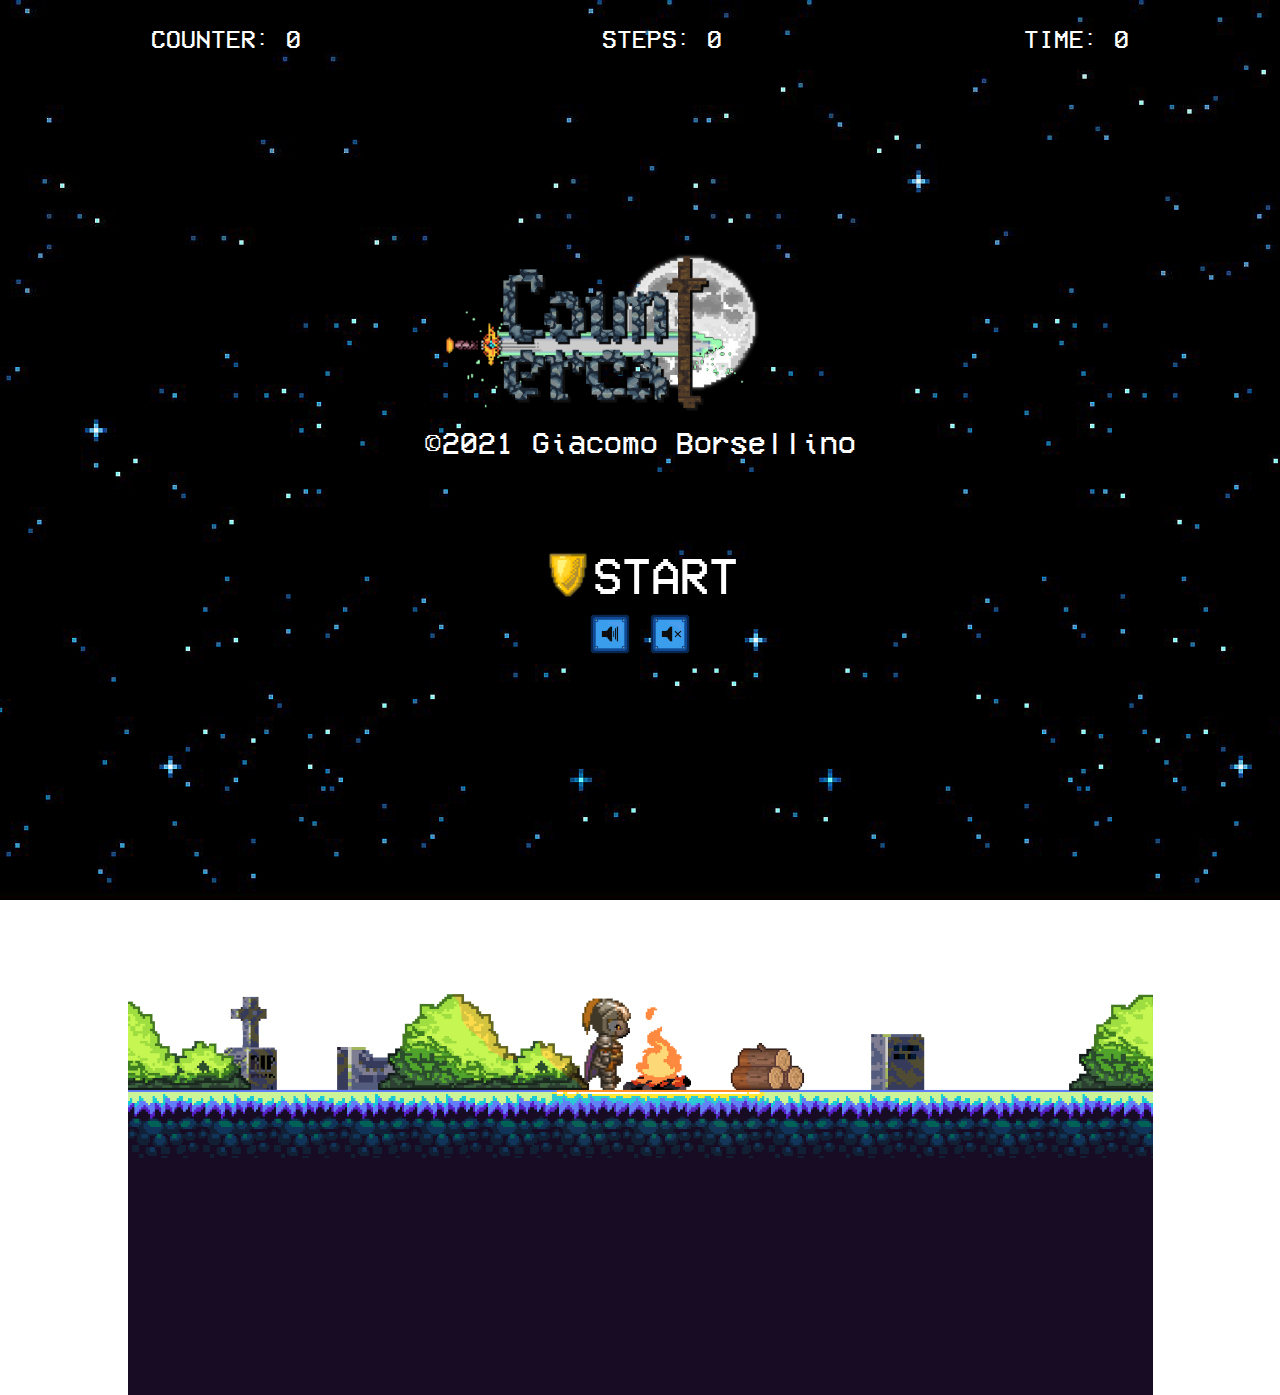
<file: index.html>
<!DOCTYPE html>
<html lang="en">
    <head>
        <meta charset="UTF-8"/>
        <link rel="stylesheet" href="style.css">
        <link rel="icon" href="images/flavicon.png">     
        <title>CountErcat</title>   
        <meta name="viewport" content="width=device-width, initial-scale=1.0">
    </head>
    <body>
        <!-- HUD -->
        <div class="hud">
            <p>
                COUNTER: 0
            </p>
            <p>
                STEPS: 0
            </p>
            <p>
                TIME: 0
            </p>
        </div>

        <!-- LOGO -->
        <div class="logo">            
            <div>
            <img src="images/logo.png" alt="CountErcat">            
            <a href="https://it.linkedin.com/in/giacomo-borsellino-4039071b7" target="_blank"><p>©2021 Giacomo Borsellino</p></a>
            </div>
        </div>

        <!-- START -->
        <div class="start">
            <a href="pages/scroll.html"><img src="images/shield.png" alt="shield"/></a>
            <a href="pages/scroll.html"><p> START</p></a>        
        </div>
        
        <!-- AUDIO -->
        <div class="audioBut">
        <img onclick="playAudio()" src="images/volumeUp.png" alt="audio up"/>
        <img onclick="pauseAudio()" src="images/volumeDown.png" alt="audio down"/>
        <audio id="audio" class="audio" src="sound/chrono.ogg" loop autoplay></audio>
        </div>

        <!-- FLOOR -->
        <div class="floor">
            <img src="images/floor.png" alt="floor"/>
        </div>

        <!-- SCRIPT -->
        <script src="js/autoplay.js"></script>

        <!-- If you've come this far, let me tell you something: you are a beautiful person :) -->
    </body>
</html>
</file>
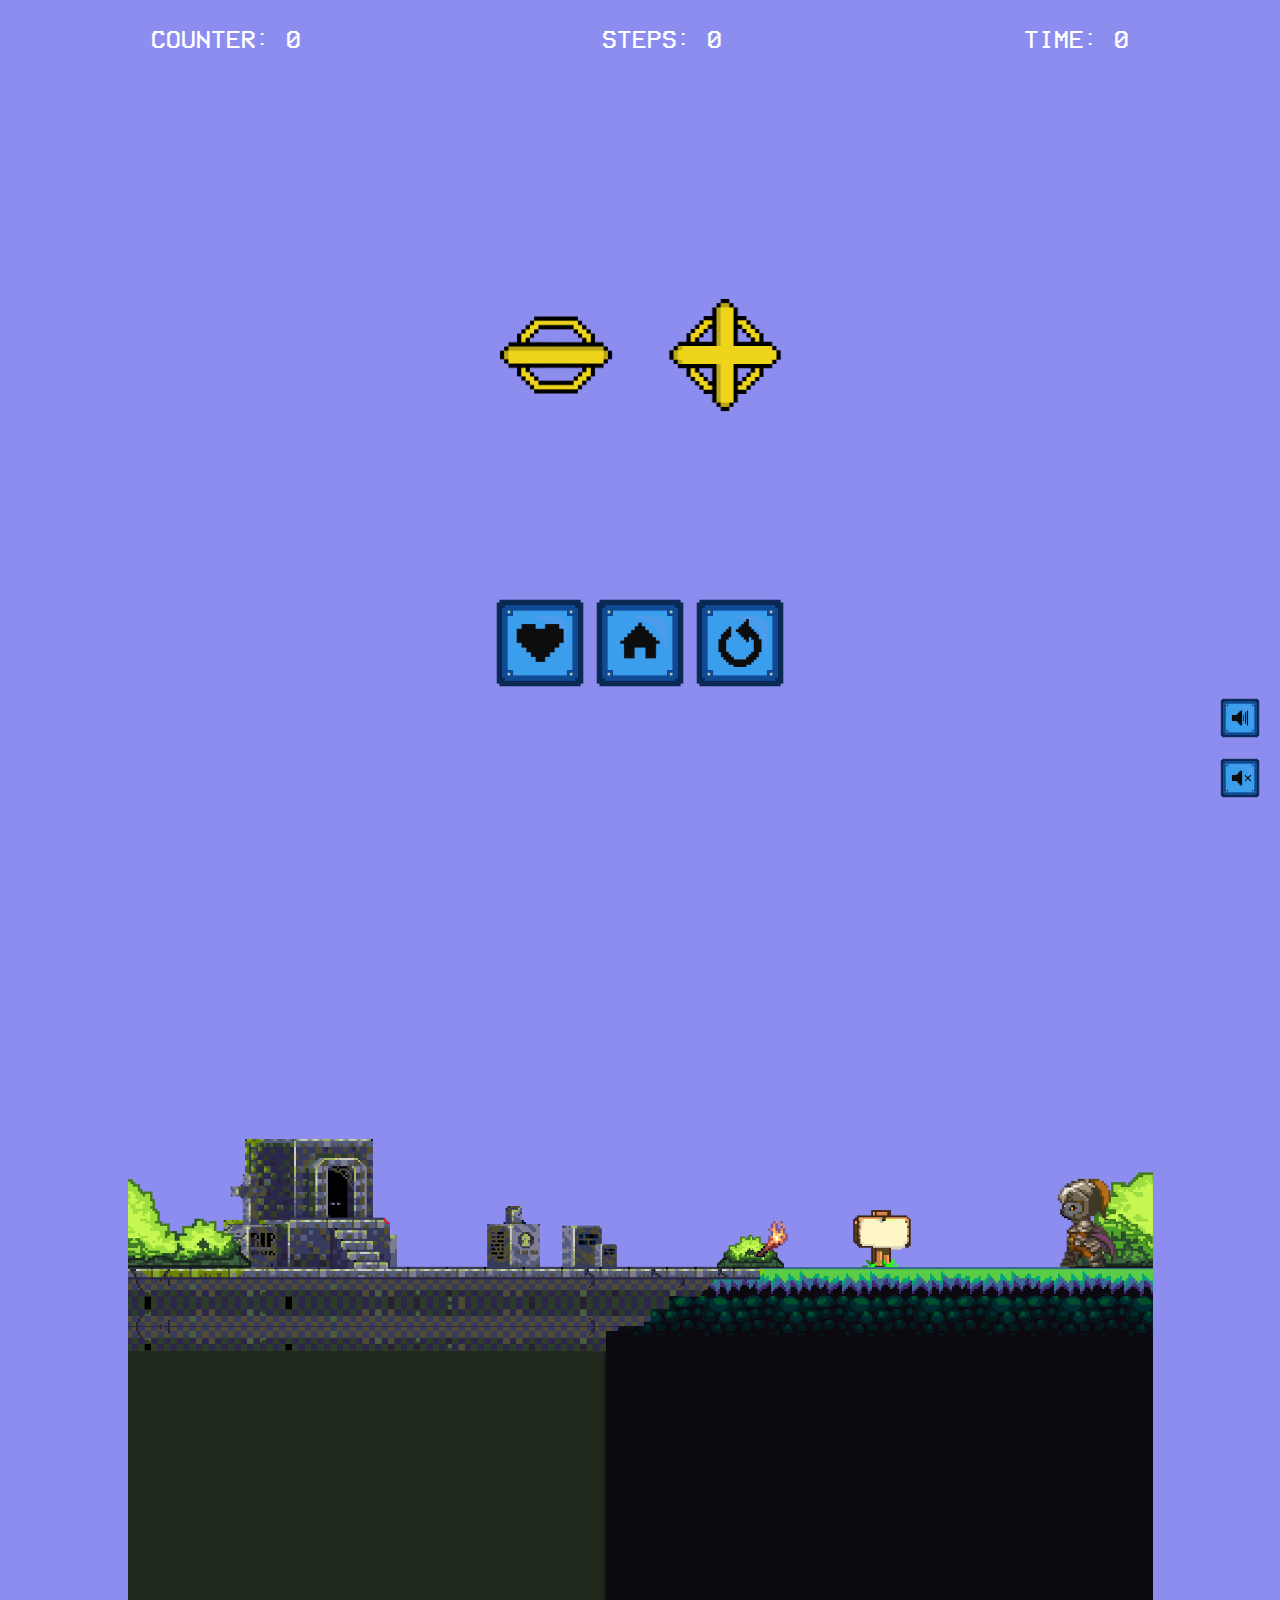
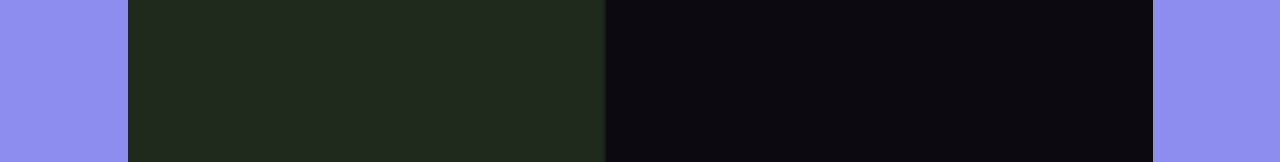
<file: pages/game.html>
<!DOCTYPE html>
<html lang="en">
    <head>
        <meta charset="UTF-8"/>
        <link rel="stylesheet" href="../css/styleGame.css">
        <link rel="icon" href="../images/flavicon.png">     
        <title>CountErcat</title>   
        <meta name="viewport" content="width=device-width, initial-scale=1.0">
    </head>
    <body>
        <!-- HUD -->
        <div class="hud">
            <p class="counter">
                COUNTER: 0
            </p>
            <p class="world">
                STEPS: 0
            </p>
            <p class="timer">
                TIME: 0
            </p>
        </div>

        <!-- BUTTONS -->
        <div class="button">            
            <div>
            <img id="plus" src="../images/meno.png" alt="minus">     
            <img id="minus" src="../images/più.png" alt="plus">     
            </div>
        </div>

        <!-- COIN -->
        <div class="coin">
            <a href="https://it.linkedin.com/in/giacomo-borsellino-4039071b7" target="_blank"><img class="theme" src="../images/heart.png" alt="LinkedIn"/></a>
            <a href="../index.html"><img class="coins" src="../images/coin.png" alt="home"/></a>
            <img class="reset" src="../images/reset.png" alt="reset"/>
        </div>

        <!-- AUDIO -->
        <div class="audioBut">
        <img onclick="playAudio()" src="../images/volumeUp.png" alt="audio up"/>
        <img onclick="pauseAudio()" src="../images/volumeDown.png" alt="audio down"/>
        <audio id="audio" class="audio" src="../sound/chrono3.ogg" loop autoplay></audio>    
        </div>

        <!-- FLOOR -->
        <div class="floor">
            <img src="../images/floor1.png" alt="floor"/>
        </div>

 

        <!-- SCRIPT -->
        <script src="../js/count.js"></script>
        <script src="../js/timer.js"></script>
        <script src="../js/reset.js"></script>
        <script src="../js/daylight.js"></script>
        <script src="../js/autoplay.js"></script>
    </body>
</html>
</file>
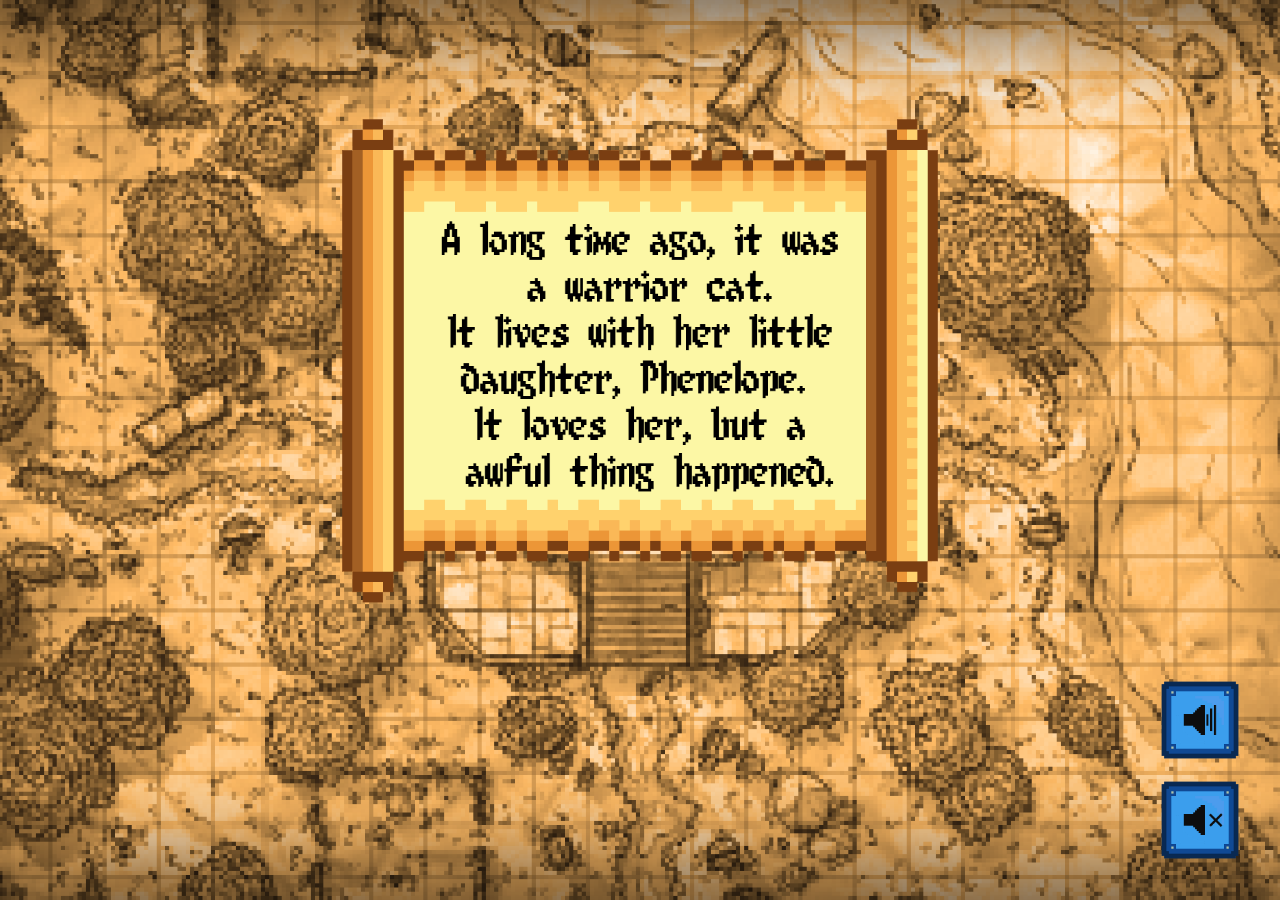
<file: pages/scroll.html>
<!DOCTYPE html>
<html lang="en">
    <head>
        <meta charset="UTF-8"/>
        <link rel="stylesheet" href="../css/styleScroll.css">
        <link rel="icon" href="../images/flavicon.png">     
        <title>CountErcat</title>   
        <meta name="viewport" content="width=device-width, initial-scale=1.0">
    </head>
    <body>

        <!-- SCROLL -->
        <div class="scroll">            
            <div>
            <img class="scroll1" src="../images/scroll1.png" alt="scroll">   
            <img class="scroll2" src="../images/scroll2.png" alt="scroll">  
            <img class="scroll3" src="../images/scroll3.png" alt="scroll">  
            </div>
        </div>

        <!-- ARROW -->
        <div class="arrow">
            <a href="../pages/game.html"><img src="../images/arrow.png" alt="arrow"/></a>
        </div>
        
        <!-- AUDIO -->
        <div class="audioBut">
            <div>
                <img onclick="playAudio()" src="../images/volumeUp.png" alt="audio up"/>
                <img onclick="pauseAudio()" src="../images/volumeDown.png" alt="audio down"/>
                <audio id="audio" class="audio" src="../sound/chrono2.ogg" loop autoplay></audio>         
            </div>
        </div>

        <!-- SCRIPT -->
        <script src="../js/autoplay.js"></script>
        <script src="../js/scrolling.js"></script>

    </body>
</html>
</file>
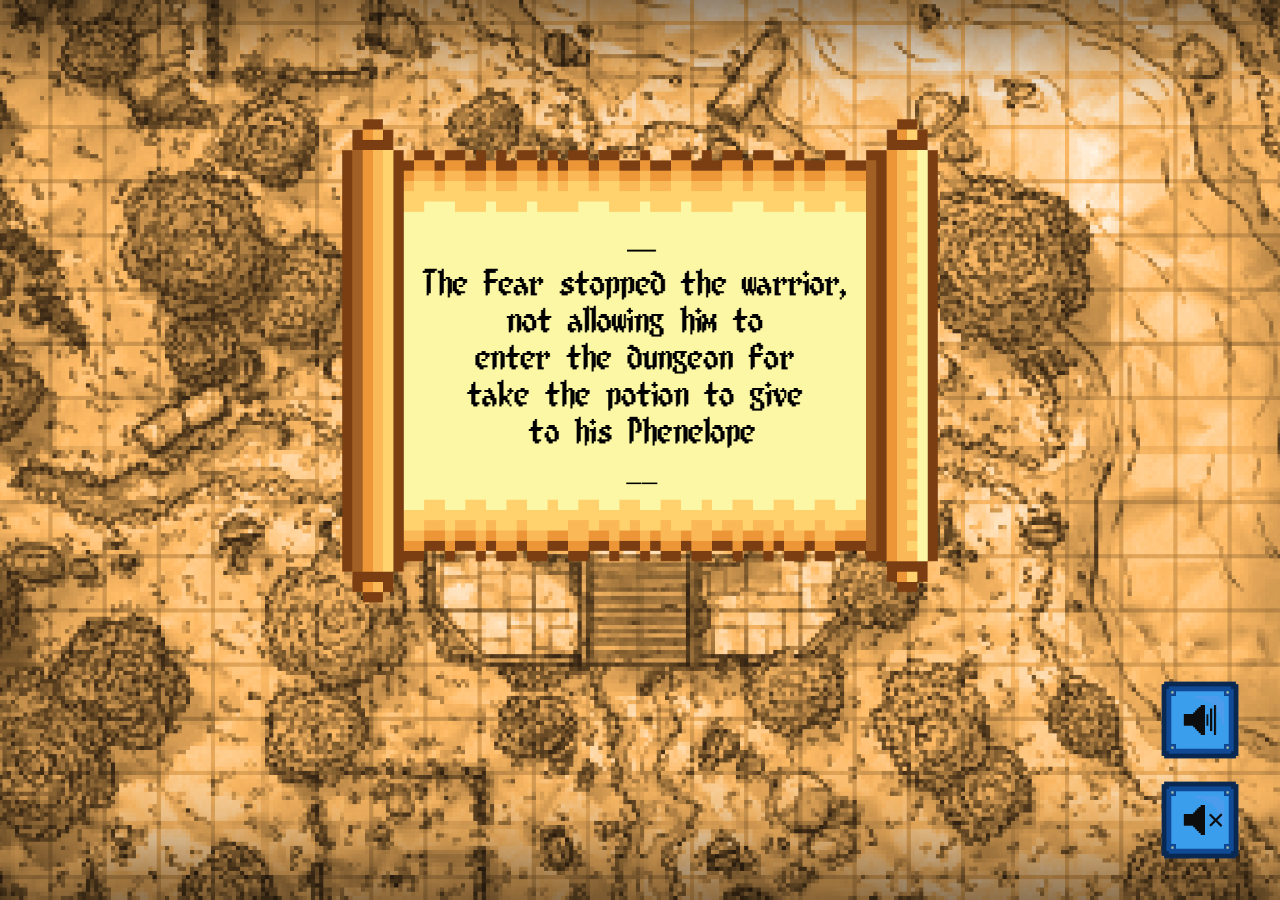
<file: pages/scrollBad.html>
<!DOCTYPE html>
<html lang="en">
    <head>
        <meta charset="UTF-8"/>
        <link rel="stylesheet" href="../css/styleScrollBad.css">
        <link rel="icon" href="../images/flavicon.png">     
        <title>CountErcat</title>   
        <meta name="viewport" content="width=device-width, initial-scale=1.0">
    </head>
    <body>

        <!-- SCROLL -->
        <div class="scroll">            
            <div>
            <img class="scroll1" src="../images/scroll4.png" alt="scroll">   
            <img class="scroll2" src="../images/scroll5.png" alt="scroll">  
            <img class="scroll3" src="../images/scroll6.png" alt="scroll">  
            </div>
        </div>

        <!-- ARROW -->
        <div class="arrow">
            <a href="../index.html"><img src="../images/arrow.png" alt="arrow"/></a>
        </div>
        
        <!-- AUDIO -->
        <div class="audioBut">
            <div>
                <img onclick="playAudio()" src="../images/volumeUp.png" alt="audio up"/>
                <img onclick="pauseAudio()" src="../images/volumeDown.png" alt="audio down"/>
                <audio id="audio" class="audio" src="../sound/chrono4.ogg" loop autoplay></audio>         
            </div>
        </div>

        <!-- SCRIPT -->
        <script src="../js/autoplay.js"></script>
        <script src="../js/scrolling.js"></script>

    </body>
</html>
</file>
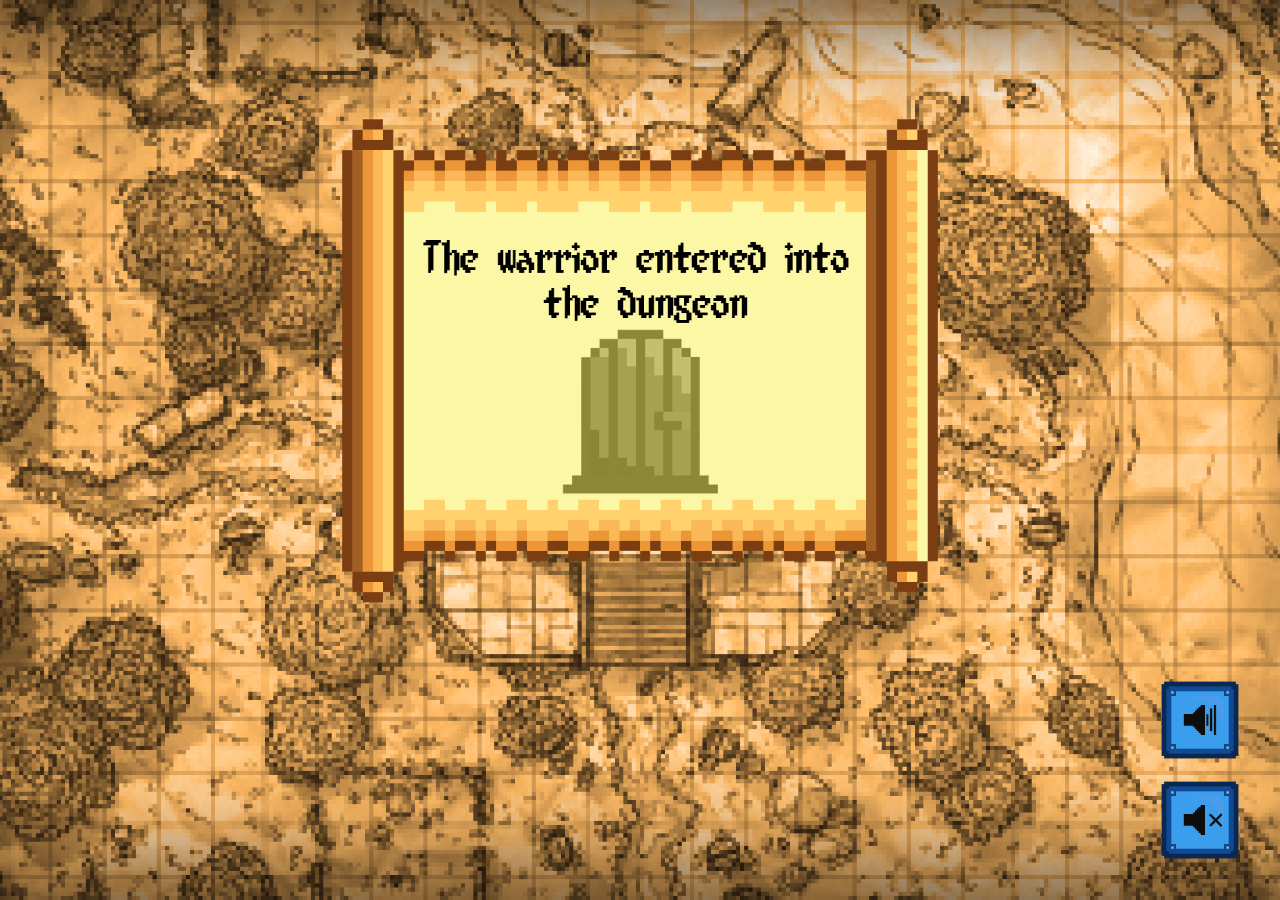
<file: pages/scrollGood.html>
<!DOCTYPE html>
<html lang="en">
    <head>
        <meta charset="UTF-8"/>
        <link rel="stylesheet" href="../css/styleScrollGood.css">
        <link rel="icon" href="../images/flavicon.png">     
        <title>CountErcat</title>   
        <meta name="viewport" content="width=device-width, initial-scale=1.0">
    </head>
    <body>

        <!-- SCROLL -->
        <div class="scroll">            
            <div>
            <img class="scroll1" src="../images/scroll7.png" alt="scroll">   
            <img class="scroll2" src="../images/scroll8.png" alt="scroll">  
            <img class="scroll3" src="../images/scroll9.png" alt="scroll">  
            </div>
        </div>

        <!-- ARROW -->
        <div class="arrow">
            <a href="../index.html"><img src="../images/arrow.png" alt="arrow"/></a>
        </div>
        
        <!-- AUDIO -->
        <div class="audioBut">
            <div>
                <img onclick="playAudio()" src="../images/volumeUp.png" alt="audio up"/>
                <img onclick="pauseAudio()" src="../images/volumeDown.png" alt="audio down"/>
                <audio id="audio" class="audio" src="../sound/chrono5.ogg" loop autoplay></audio>         
            </div>
        </div>

        <!-- SCRIPT -->
        <script src="../js/autoplay.js"></script>
        <script src="../js/scrolling.js"></script>

    </body>
</html>
</file>
<file: style.css>
* {
    margin: 0;
    padding: 0;
    box-sizing: border-box;
}
@font-face {
    font-family: vcr;
    src: url(font/vcr.ttf);
    font-weight: normal;
    font-style: normal;
}
body {
    background: url(images/stars.png) no-repeat center center fixed; 
    -webkit-background-size: cover;
    -moz-background-size: cover;
    -o-background-size: cover;
    background-size: cover;

    font-family: vcr;
    color: white;
    overflow: hidden;
    animation: intro 4s;
}
@keyframes intro {
    0% {opacity: 0;}
    100% {opacity: 1;}
}
.hud {
    display: flex;
    justify-content: space-around;

    padding-top: 25px;
    font-size: 21px;
}
.hud p {
    display: flex;
    justify-content: space-around;
    line-height: 30px;
    margin: 0px;
    text-align: center;
}
.logo {
    display: flex;
    justify-content: center;
    padding-top: 50px;
}
.logo div {
    display: flex;
    justify-content: center;
    flex-direction: column;
}
.logo div img {
    width: 350px;
    justify-content: center;
}
.logo p {
    text-align: center;
    font-size: 15px;
}
.logo a:active {
    color: white;
    text-decoration: none;
}
.logo a:link {
    color: white;
    text-decoration: none;
}
.logo a:visited {
    color: white;
    text-decoration: none;
}
.logo a:hover {
    text-shadow: 2px 2px white;
}
.start {
    display: flex;
    justify-content: center;
    padding-top: 30px;
}
.start img {
    display: flex;
    justify-content: center;
    flex-direction: row;

    width: 20px;
}
.start p {
    font-size: 20px;
}
.start a:active {
    color: white;
    text-decoration: none;
}
.start a:link {
    color: white;
    text-decoration: none;
}
.start a:visited {
    color: white;
    text-decoration: none;
}
.start a:hover {
text-shadow: 2px 2px white;
}
.audioBut {
    display: flex;
    justify-content: center;
}
.audioBut img {
    width: 40px;
    margin: 10px;
}
.floor {
    display: flex;
    justify-content: center;
    overflow: hidden;

    position: relative;
    padding-top: 80px;
}
.floor img {
    width: 900px;
}

/* MEDIA QUERIES */
@media only screen and (max-width: 320px) {
.hud {
    font-size: 18px;
}  
.logo div img {
    width: 300px;
}
}

@media only screen and (min-width: 768px) {
.hud {
    font-size: 25px;
}
.floor {
    padding-top: 250px;
}
.logo img {
    width: 440px;
}
.logo p {
    font-size: 20px;
}
.start {
    padding-top: 80px;
}
.start img {
    width: 30px;
}
.start p {
    font-size: 30px;
}
}

@media only screen and (min-width: 1024px) {
.floor {
    padding-top: 330px;
}
.floor img {
    width: 1025px;
}
.logo img {
    padding-top: 140px;
    width: 540px;
}
.logo p {
    font-size: 30px;
}
.start {
    padding-top: 90px;
}
.start img {
    width: 50px;
}
.start p {
    font-size: 50px;
}
}

@media only screen and (min-width: 1365px) {
.hud {
    font-size: 17px;
}  
.floor {
    padding-top: 20px;
}
.floor img {
    width: 1366px;
}
.logo div img {
    padding-top: 0px;
    width: 500px;
}
.logo p {
    font-size: 20px;
}
.start {
    padding-top: 20px;
}
.start img {
    width: 20px;
}
.start p {
    font-size: 20px;
}
}

@media only screen and (min-width: 1920px) {
.hud {
    font-size: 30px;
}  
.floor {
    padding-top: 110px;
}
.floor img {
    width: 1920px;
}
.logo div img {
    padding-top: 30px;
    width: 700px;
}
.logo p {
    font-size: 25px;
}
.start {
    padding-top: 50px;
}
.start img {
    width: 40px;
}
.start p {
    font-size: 40px;
}
}
</file>
<file: css/styleGame.css>
* {
    margin: 0;
    padding: 0;
    box-sizing: border-box;
}
@font-face {
    font-family: vcr;
    src: url(../font/vcr.ttf);
    font-weight: normal;
    font-style: normal;
}
body {
    background-color: rgb(157, 157, 255);
    font-family: vcr;
    color: white;
    overflow: hidden;
}
.hud {
    display: flex;
    justify-content: space-around;

    padding-top: 25px;
    font-size: 21px;
}
.hud p {
    display: flex;
    justify-content: space-around;
    line-height: 30px;
    margin: 0px;
    text-align: center;
}
.button {
    display: flex;
    flex-direction: row;
    justify-content: center;

    padding-top: 100px;
}
.button img {
    width: 100px;
    margin: 5px;
    margin-bottom: 35px;
}
.button img:hover {
    filter: drop-shadow(2px 2px #202020);
}
.coin {
    display: flex;
    justify-content: center;
    padding-top: 0px;
    padding-left: 20px;
    padding-right: 20px;
}
.coin img {
    display: flex;
    justify-content: center;
    width: 35px;
    margin-left: 5px;
    margin-right: 5px;
}
.coin img:hover {
    filter: drop-shadow(2px 2px #202020);
}
.audioBut {
    display: flex;
    flex-direction: column;
    align-items: flex-end;
    margin-right: 10px;
}
.audioBut img {
    padding-top: 0px;
    width: 40px;
    margin: 10px;
}
.floor {
    display: flex;
    justify-content: center;
    overflow: hidden;

    position: relative;
    padding-top: 120px;
}
.floor img {
    width: 415px;
}

/* MEDIA QUERIES */
@media only screen and (max-width: 320px) {
.hud {
    font-size: 18px;
}  
.floor {
    padding-top: 40px;
}
}

@media only screen and (min-width: 768px) {
.hud {
    font-size: 25px;
}
.floor {
    padding-top: 250px;
}
.floor img {
    width: 768px;
}
.button {
    padding-top: 130px;
}
.button img {
    width: 100px;
}
.coin {
    padding-top: 80px;
}
.coin img {
    width: 70px;
}
}

@media only screen and (min-width: 1024px) {
.floor {
    padding-top: 330px;
}
.floor img {
    width: 1025px;
}
.button {
    padding-top: 220px;
}
.button img {
    width: 150px;
}
.coin {
    padding-top: 130px;
}
.coin img {
    width: 90px;
}
}

@media only screen and (min-width: 1365px) {
.hud {
    font-size: 17px;
}  
.floor {
    padding-top: 30px;
}
.floor img {
    width: 1366px;
}
.button {
    padding-top: 40px;
}
.button img {
    width: 100px;
}
.coin {
    padding-top: 10px;
}
.coin img {
    width: 50px;
}
}

@media only screen and (min-width: 1920px) {
.hud {
    font-size: 30px;
}  
.floor {
    padding-top: 130px;
}
.floor img {
    width: 1920px;
}
.button {
    padding-top: 170px;
}
.button img {
    width: 120px;
}
.coin {
    padding-top: 90px;
}
.coin img {
    width: 60px;
}
}
</file>
<file: css/styleScroll.css>
* {
    margin: 0;
    padding: 0;
    box-sizing: border-box;
}
@font-face {
    font-family: vcr;
    src: url(../font/vcr.ttf);
    font-weight: normal;
    font-style: normal;
}
body {
    background: url(../images/bg.png) no-repeat center center fixed; 
    -webkit-background-size: cover;
    -moz-background-size: cover;
    -o-background-size: cover;
    background-size: cover;

    overflow: hidden;
}
.scroll {
    display: flex;
    justify-content: center;
}
.scroll div {
    display: flex;
    justify-content: center;
}
.scroll div img {
    padding-top: 100px;
    width: 370px;
    animation: opac 500ms;
}
@keyframes opac {
    0% {opacity: 0;}
    100% {opacity: 1;}
}
.arrow {
    display: flex;
    justify-content: center;
}
div a {
    display: flex;
    justify-content: center;
}
.arrow img {
    width: 40px;
    animation: opac 500ms;
}
.audioBut {
    display: flex;
    flex-direction: column;
    align-items: flex-end;
    margin-right: 10px;

    padding-top: 0px;
}
.audioBut div {
    display: flex;
    flex-direction: column; 

    right: 30px;
    bottom: 30px;
    position: fixed;
}
.audioBut img {
    padding-top: 0px;
    width: 40px;
    margin: 10px;
}
/* MEDIA QUERIES */
@media only screen and (max-width: 320px) {
.scroll div img {
    padding-top: 100px;
    width: 315px;
}
}

@media only screen and (min-width: 767px) {
.scroll div img {
    padding-top: 100px;
    width: 700px;
}
.arrow img {
    width: 90px;
}
.audioBut div img {
    width: 80px; 
}
}

@media only screen and (min-width: 1366px) {
.scroll div img {
    padding-top: 10px;
    width: 600px;
}
.arrow img {
    width: 70px;
}

.audioBut div img {
    width: 40px; 
}
}

@media only screen and (min-width: 1920px) {
.scroll div img {
    padding-top: 50px;
    width: 800px;
}
.audioBut div img {
    width: 70px; 
}
}
</file>
<file: css/styleScrollBad.css>
* {
    margin: 0;
    padding: 0;
    box-sizing: border-box;
}
@font-face {
    font-family: vcr;
    src: url(../font/vcr.ttf);
    font-weight: normal;
    font-style: normal;
}
body {
    background: url(../images/bg.png) no-repeat center center fixed; 
    -webkit-background-size: cover;
    -moz-background-size: cover;
    -o-background-size: cover;
    background-size: cover;

    overflow: hidden;
}
.scroll {
    display: flex;
    justify-content: center;
}
.scroll div {
    display: flex;
    justify-content: center;
}
.scroll div img {
    padding-top: 100px;
    width: 370px;
    animation: opac 500ms;
}
@keyframes opac {
    0% {opacity: 0;}
    100% {opacity: 1;}
}
.arrow {
    display: flex;
    justify-content: center;
}
div a {
    display: flex;
    justify-content: center;
}
.arrow img {
    width: 40px;
    animation: opac 500ms;
}
.audioBut {
    display: flex;
    flex-direction: column;
    align-items: flex-end;
    margin-right: 10px;

    padding-top: 0px;
}
.audioBut div {
    display: flex;
    flex-direction: column; 

    right: 30px;
    bottom: 30px;
    position: fixed;
}
.audioBut img {
    padding-top: 0px;
    width: 40px;
    margin: 10px;
}
/* MEDIA QUERIES */
@media only screen and (max-width: 320px) {
.scroll div img {
    padding-top: 100px;
    width: 315px;
}
}

@media only screen and (min-width: 767px) {
.scroll div img {
    padding-top: 100px;
    width: 700px;
}
.arrow img {
    width: 90px;
}
.audioBut div img {
    width: 80px; 
}
}

@media only screen and (min-width: 1366px) {
.scroll div img {
    padding-top: 10px;
    width: 600px;
}
.arrow img {
    width: 70px;
}

.audioBut div img {
    width: 40px; 
}
}

@media only screen and (min-width: 1920px) {
.scroll div img {
    padding-top: 50px;
    width: 800px;
}
.audioBut div img {
    width: 70px; 
}
}
</file>
<file: css/styleScrollGood.css>
* {
    margin: 0;
    padding: 0;
    box-sizing: border-box;
}
@font-face {
    font-family: vcr;
    src: url(../font/vcr.ttf);
    font-weight: normal;
    font-style: normal;
}
body {
    background: url(../images/bg.png) no-repeat center center fixed; 
    -webkit-background-size: cover;
    -moz-background-size: cover;
    -o-background-size: cover;
    background-size: cover;

    overflow: hidden;
}
.scroll {
    display: flex;
    justify-content: center;
}
.scroll div {
    display: flex;
    justify-content: center;
}
.scroll div img {
    padding-top: 100px;
    width: 370px;
    animation: opac 500ms;
}
@keyframes opac {
    0% {opacity: 0;}
    100% {opacity: 1;}
}
.arrow {
    display: flex;
    justify-content: center;
}
div a {
    display: flex;
    justify-content: center;
}
.arrow img {
    width: 40px;
    animation: opac 500ms;
}
.audioBut {
    display: flex;
    flex-direction: column;
    align-items: flex-end;
    margin-right: 10px;

    padding-top: 0px;
}
.audioBut div {
    display: flex;
    flex-direction: column; 

    right: 30px;
    bottom: 30px;
    position: fixed;
}
.audioBut img {
    padding-top: 0px;
    width: 40px;
    margin: 10px;
}
/* MEDIA QUERIES */
@media only screen and (max-width: 320px) {
.scroll div img {
    padding-top: 100px;
    width: 315px;
}
}

@media only screen and (min-width: 767px) {
.scroll div img {
    padding-top: 100px;
    width: 700px;
}
.arrow img {
    width: 90px;
}
.audioBut div img {
    width: 80px; 
}
}

@media only screen and (min-width: 1366px) {
.scroll div img {
    padding-top: 10px;
    width: 600px;
}
.arrow img {
    width: 70px;
}

.audioBut div img {
    width: 40px; 
}
}

@media only screen and (min-width: 1920px) {
.scroll div img {
    padding-top: 50px;
    width: 800px;
}
.audioBut div img {
    width: 70px; 
}
}
</file>
